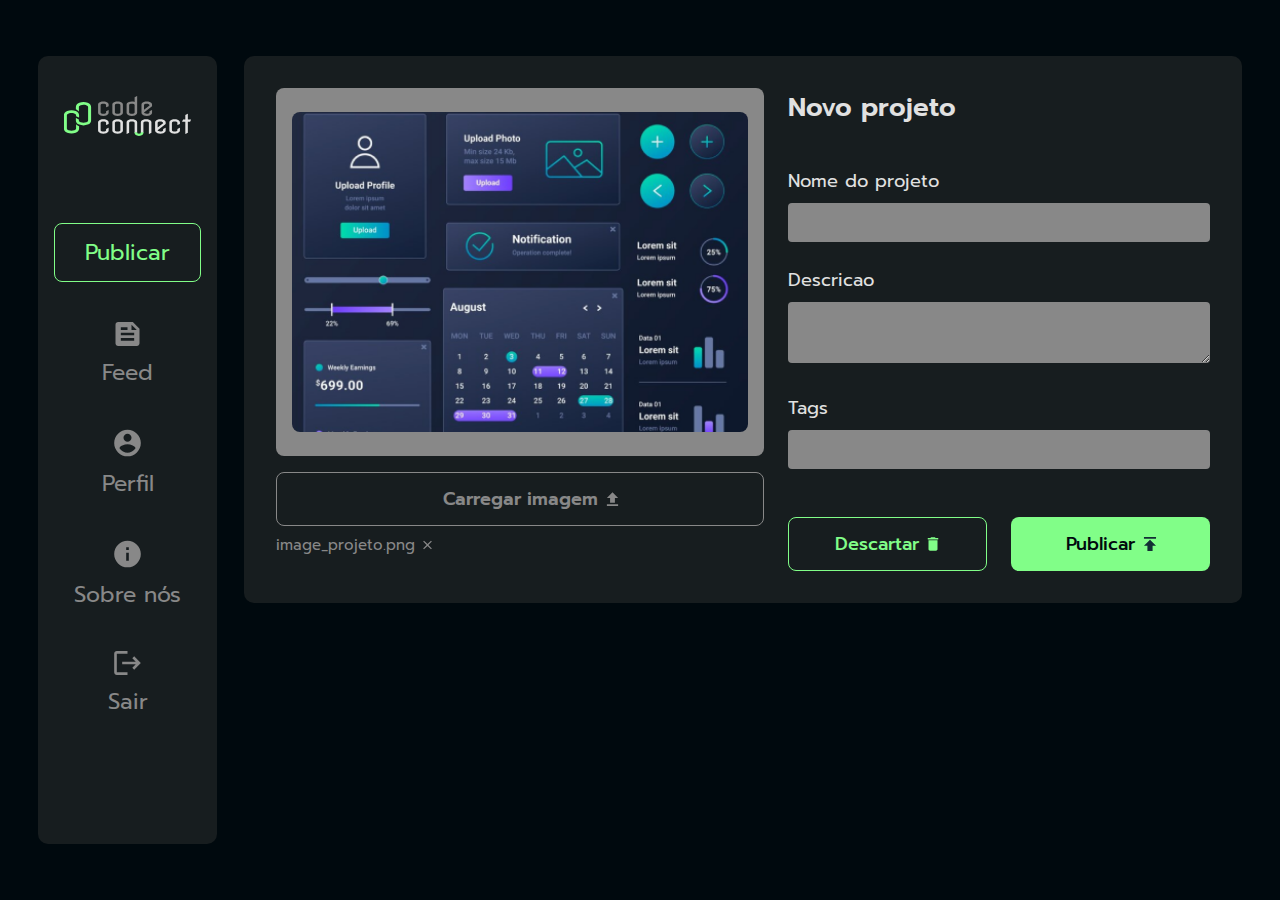
<file: index.html>
<!DOCTYPE html>
<html lang="pt-br">

<head>
    <meta charset="UTF-8">
    <meta name="viewport" content="width=device-width, initial-scale=1.0">
    <link rel="preconnect" href="https://fonts.googleapis.com">
    <link rel="preconnect" href="https://fonts.gstatic.com" crossorigin>
    <link
        href="https://fonts.googleapis.com/css2?family=Prompt:ital,wght@0,100;0,200;0,300;0,400;0,500;0,600;0,700;0,800;0,900;1,100;1,200;1,300;1,400;1,500;1,600;1,700;1,800;1,900&display=swap"
        rel="stylesheet">
    <link rel="stylesheet" href="styles.css">
    <title>CodeConnect</title>
</head>

<body>
    <aside>
        <img src="./img/Logo.svg" alt="logo do codeconnect">
        <nav>
            <ul class="lista-links">
                <li>
                    <a href="#" class="link-destaque">Publicar</a>
                </li>
                <li>
                    <a href="#">
                        <img src="./img/feed.svg">
                        Feed
                    </a>
                </li>
                <li>
                    <a href="#">
                        <img src="./img/account_circle.svg">
                        Perfil
                    </a>
                </li>
                <li>
                    <a href="#">
                        <img src="./img/info.svg">
                        Sobre nós
                    </a>
                </li>
                <li>
                    <a href="#">
                        <img src="./img/logout.svg">
                        Sair
                    </a>
                </li>
            </ul>
        </nav>
    </aside>

    <main>
        <div class="container-upload-imagem">
            <div class="container-imagem">
                <img src="./img/imagem1.png" alt="" class="main-imagem">
            </div>
            <button id="upload-btn">Carregar imagem</button>
            <input type="file" id="image-upload" accept="image/" style="display: none" />
            <div class="container-imagem-nome">
                <p>image_projeto.png</p>
                <img src="./img/close.svg">
            </div>
        </div>
        <div class="container-descricao">
            <h2>Novo projeto</h2>
            <form>
                <div>
                    <label for="nome">Nome do projeto</label>
                    <input type="text" id="nome" name="nome" />
                </div>
                <div>
                    <label for="descricao">Descricao</label>
                    <textarea id="descricao" name="descricao"></textarea>
                </div>
                <div>
                    <label for="categoria">Tags</label>
                    <input type="text" id="input-tags" name="categoria"/>
                </div>
                <ul class="lista-tags" id="lista-tags">
                 <!-- <li>
                        <p>Front-end</p>
                        <img src="./img/close-black.svg" class = "remove-tags">
                    </li> -->
                </ul>
                <div class="container-botoes">
                    <button class="botao-descartar">Descartar</button>
                    <button class="botao-publicar">Publicar</button>
                </div>
            </form>
        </div>
    </main>

    <script src="scripts.js"></script>
</body>

</html>
</file>
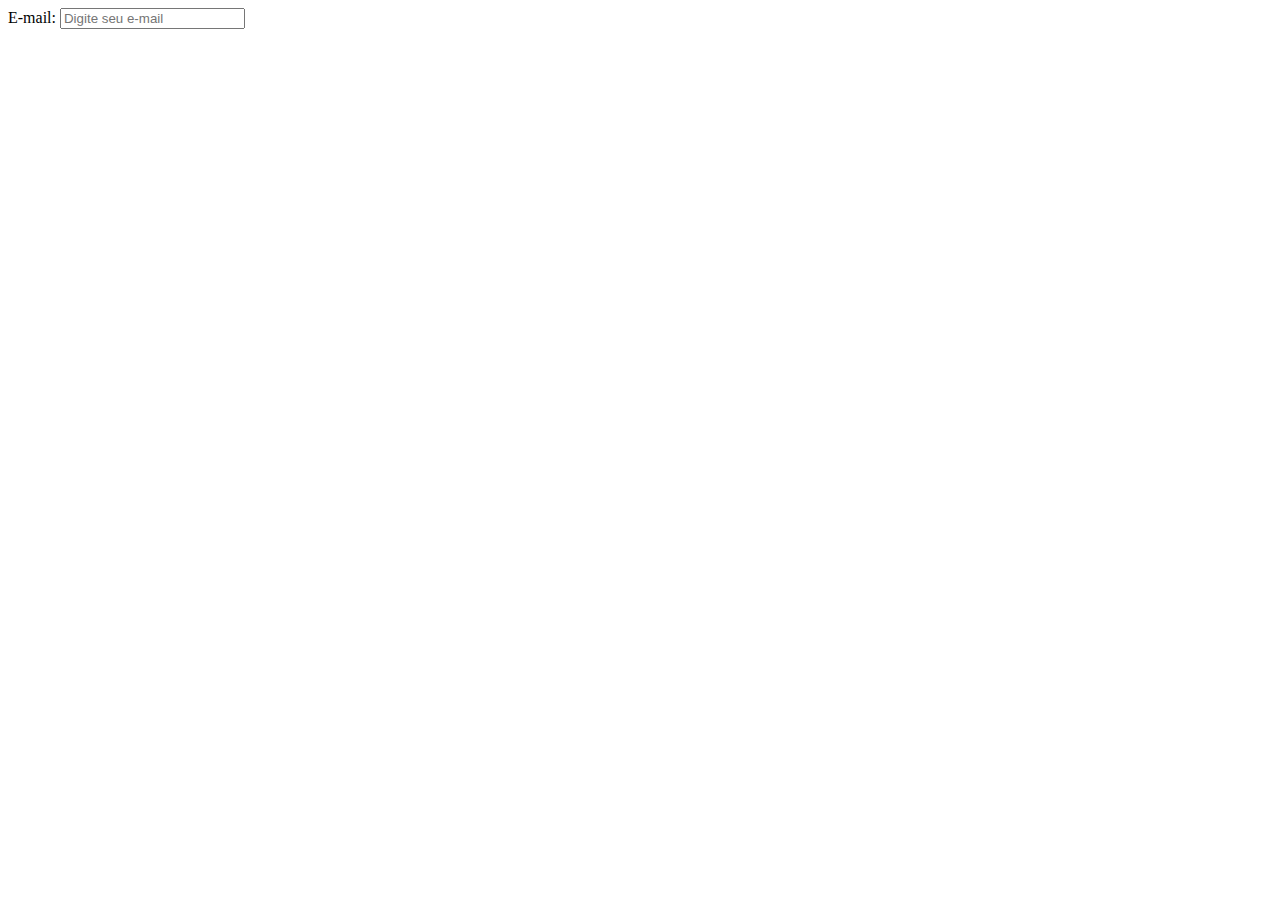
<file: exercicios/exer2.html>
<!DOCTYPE html>
<html lang="pt-BR">
<head>
    <meta charset="UTF-8">
    <meta name="viewport" content="width=device-width, initial-scale=1.0">
    <title>Verificação de E-mail</title>
    <style>
        #email-feedback {
            margin-top: 10px;
            font-weight: bold;
        }
    </style>
</head>
<body>
    <form id="cadastro-form">
        <label for="email-input">E-mail:</label>
        <input type="email" id="email-input" placeholder="Digite seu e-mail">
        <div id="email-feedback"></div>
    </form>
    <script src="./exer2.js"></script>
</body>
</html>
</file>
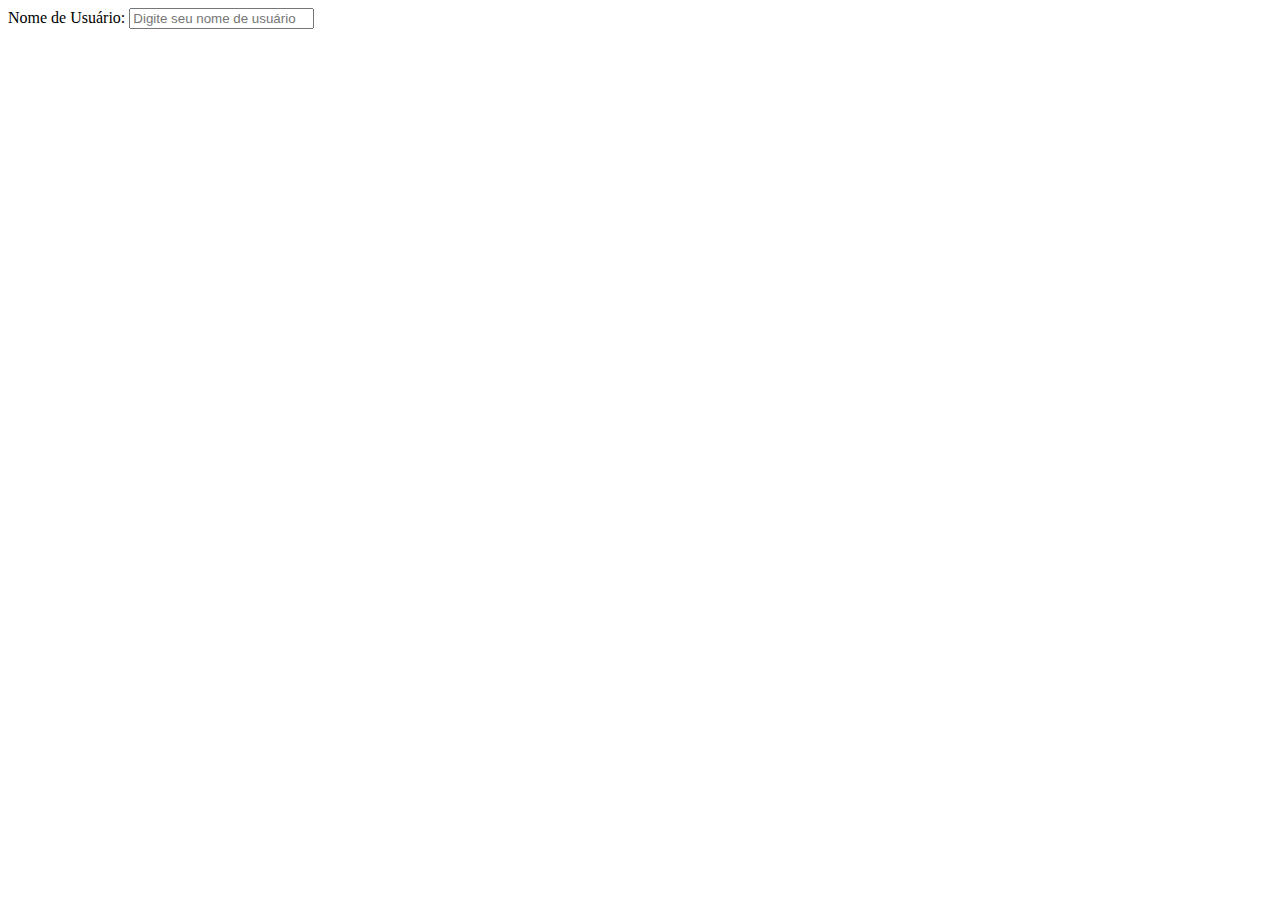
<file: exercicios/exer3.html>
<!DOCTYPE html>
<html lang="pt-BR">
<head>
    <meta charset="UTF-8">
    <meta name="viewport" content="width=device-width, initial-scale=1.0">
    <title>Verificação de Nome de Usuário</title>
    <style>
        #username-feedback {
            margin-top: 10px;
            font-weight: bold;
        }
    </style>
</head>
<body>
    <form id="cadastro-form">
        <label for="username-input">Nome de Usuário:</label>
        <input type="text" id="username-input" placeholder="Digite seu nome de usuário">
        <div id="username-feedback"></div>
    </form>
    <script src="./exer3.js"></script>
</body>
</html>
</file>
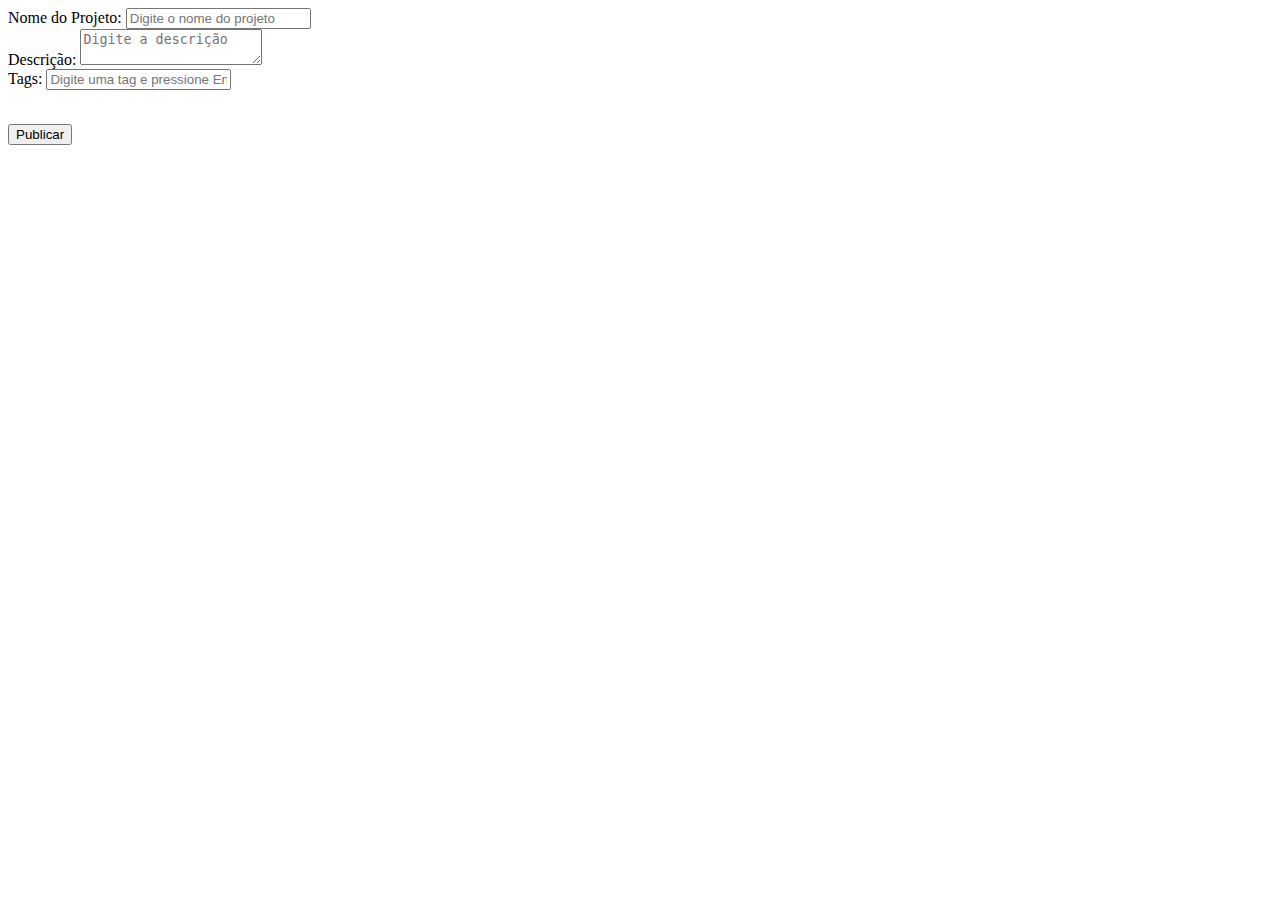
<file: exercicios/exer4.html>
<body>
  <form id="projeto-form">
      <label for="nome-projeto">Nome do Projeto:</label>
      <input type="text" id="nome-projeto" placeholder="Digite o nome do projeto"><br>
      
      <label for="descricao-projeto">Descrição:</label>
      <textarea id="descricao-projeto" placeholder="Digite a descrição"></textarea><br>
      
      <label for="tag-input">Tags:</label>
      <input type="text" id="tag-input" placeholder="Digite uma tag e pressione Enter">
      <ul id="lista-tags"></ul><br>
      
      <button type="button" id="publicar-btn">Publicar</button>
      <div id="feedback" class="feedback"></div>

      <script src="./exer4.js"></script>
  </form>
</file>
<file: styles.css>
:root {
  --background-color: #00090E;
  --text-color: #E1E1E1;
  --primary-color: #81FE88;
  --secondary-color: #888888;
  --tag-color: #171D1F;
  --font-family: "Prompt", sans-serif;
  --itens-background: #171D1F;
}

* {
  box-sizing: border-box;
  margin: 0;
  padding: 0;
}

body {
  background-color: var(--background-color);
  color: var(--text-color);
  font-family: var(--font-family);

  display: flex;
  justify-content: center;
  align-items: start;

  height: 100vh;
  gap: 27px;
  padding: 56px 0;
}

aside {
  background-color: var(--itens-background);
  border-radius: 10px;
  height: 100%;
  padding: 40px 16px;
  text-align: center;
}

.lista-links {
  display: flex;
  flex-direction: column;
  gap: 40px;
  margin-top: 80px;
  align-items: center;
  list-style-type: none;
}

.lista-links li a {
  display: flex;
  flex-direction: column;
  gap: 10px;
  align-items: center;
  text-decoration: none;
  color: var(--secondary-color);
  font-size: 22px;
}

.lista-links li:first-of-type a {
  color: var(--primary-color);
}

.link-destaque {
  border: 1px solid var(--primary-color);
  padding: 12px 30px;
  border-radius: 8px;
}

main {
  background-color: var(--itens-background);
  border-radius: 10px;
  padding: 32px;
  display: flex;
  gap: 24px;
}

h2 {
  font-size: 26px;
  margin-bottom: 40px;
  font-weight: 600;
}

form {
  display: flex;
  flex-direction: column;
  gap: 24px
}

form div label {
  font-size: 18px;
  font-weight: 400;
  display: block;
  margin-bottom: 8px;
}

form div input,
textarea {
  width: 100%;
  padding: 8px 16px;
  background-color: var(--secondary-color);
  border: none;
  border-radius: 4px;
  font-family: var(--font-family);
  line-height: 22.5px;
}

form div input {
  height: 39px;
}

texarea {
  height: 161px;
}

.lista-tags li {
  display: flex;
  background-color: var(--secondary-color);
  color: var(--background-color);
  gap: 10px;
  padding: 4px 8px;
  border-radius: 4px;
}


.lista-tags {
  display: flex;
}

.container-botoes {
  display: flex;
  gap: 24px;
  justify-content: space-between;
}

.container-botoes button {
  width: 50%;
  padding: 12px 32px 12px 12px;
  text-align: center;
  border-radius: 8px;
  font-family: var(--font-family);
  font-size: 18px;
  font-weight: 500;
}

.botao-descartar {
  background-color: var(--itens-background);
  color: var(--primary-color);
  border: 1px solid var(--primary-color);
  position: relative;
}

.botao-descartar::after {
  content: "";
  background-image: url("./img/trash.svg");
  background-size: contain;
  background-repeat: no-repeat;
  width: 15px;
  height: 15px;
  display: inline-block;
  position: absolute;
  top: 50%;
  transform: translateY(-50%);
  margin-left: 8px;
}

.botao-publicar {
  background-color: var(--primary-color);
  color: var(--background-color);
  border: none;
  position: relative;
}

.botao-publicar::after {
  content: "";
  background-image: url("../img/arrow_forward2.svg");
  background-size: contain;
  background-repeat: no-repeat;
  width: 15px;
  height: 15px;
  display: inline-block;
  position: absolute;
  top: 50%;
  transform: translateY(-50%);
  margin-left: 8px;
}

.container-descricao {
  width: 422px;
}

.main-imagem {
  border-radius: 8px;
  height: 100%;
  object-fit: cover;
}

.container-imagem {
  height: 368px;
  padding: 24px 16px;
  background-color: var(--secondary-color);
  border-radius: 8px;
}

.container-upload-imagem button {
  margin: 16px 0 8px 0;
  background-color: var(--itens-background);
  border: 1px solid var(--secondary-color);
  border-radius: 8px;
  color: var(--secondary-color);
  width: 100%;
  text-align: center;
  padding: 12px;
  font-family: var(--font-family);
  font-weight: 600;
  font-size: 18px;
  position: relative;
}

.container-upload-imagem button::after {
  content: "";
  background-image: url("./img/upload.svg");
  background-size: contain;
  background-repeat: no-repeat;
  display: inline-block;
  width: 15px;
  height: 15px;
  position: absolute;
  top: 50%;
  transform: translateY(-50%);
  margin-left: 8px
}

.container-imagem-nome {
  display: flex;
  gap: 8px;
  color: var(--secondary-color);
  font-size: 15px;
}
</file>
